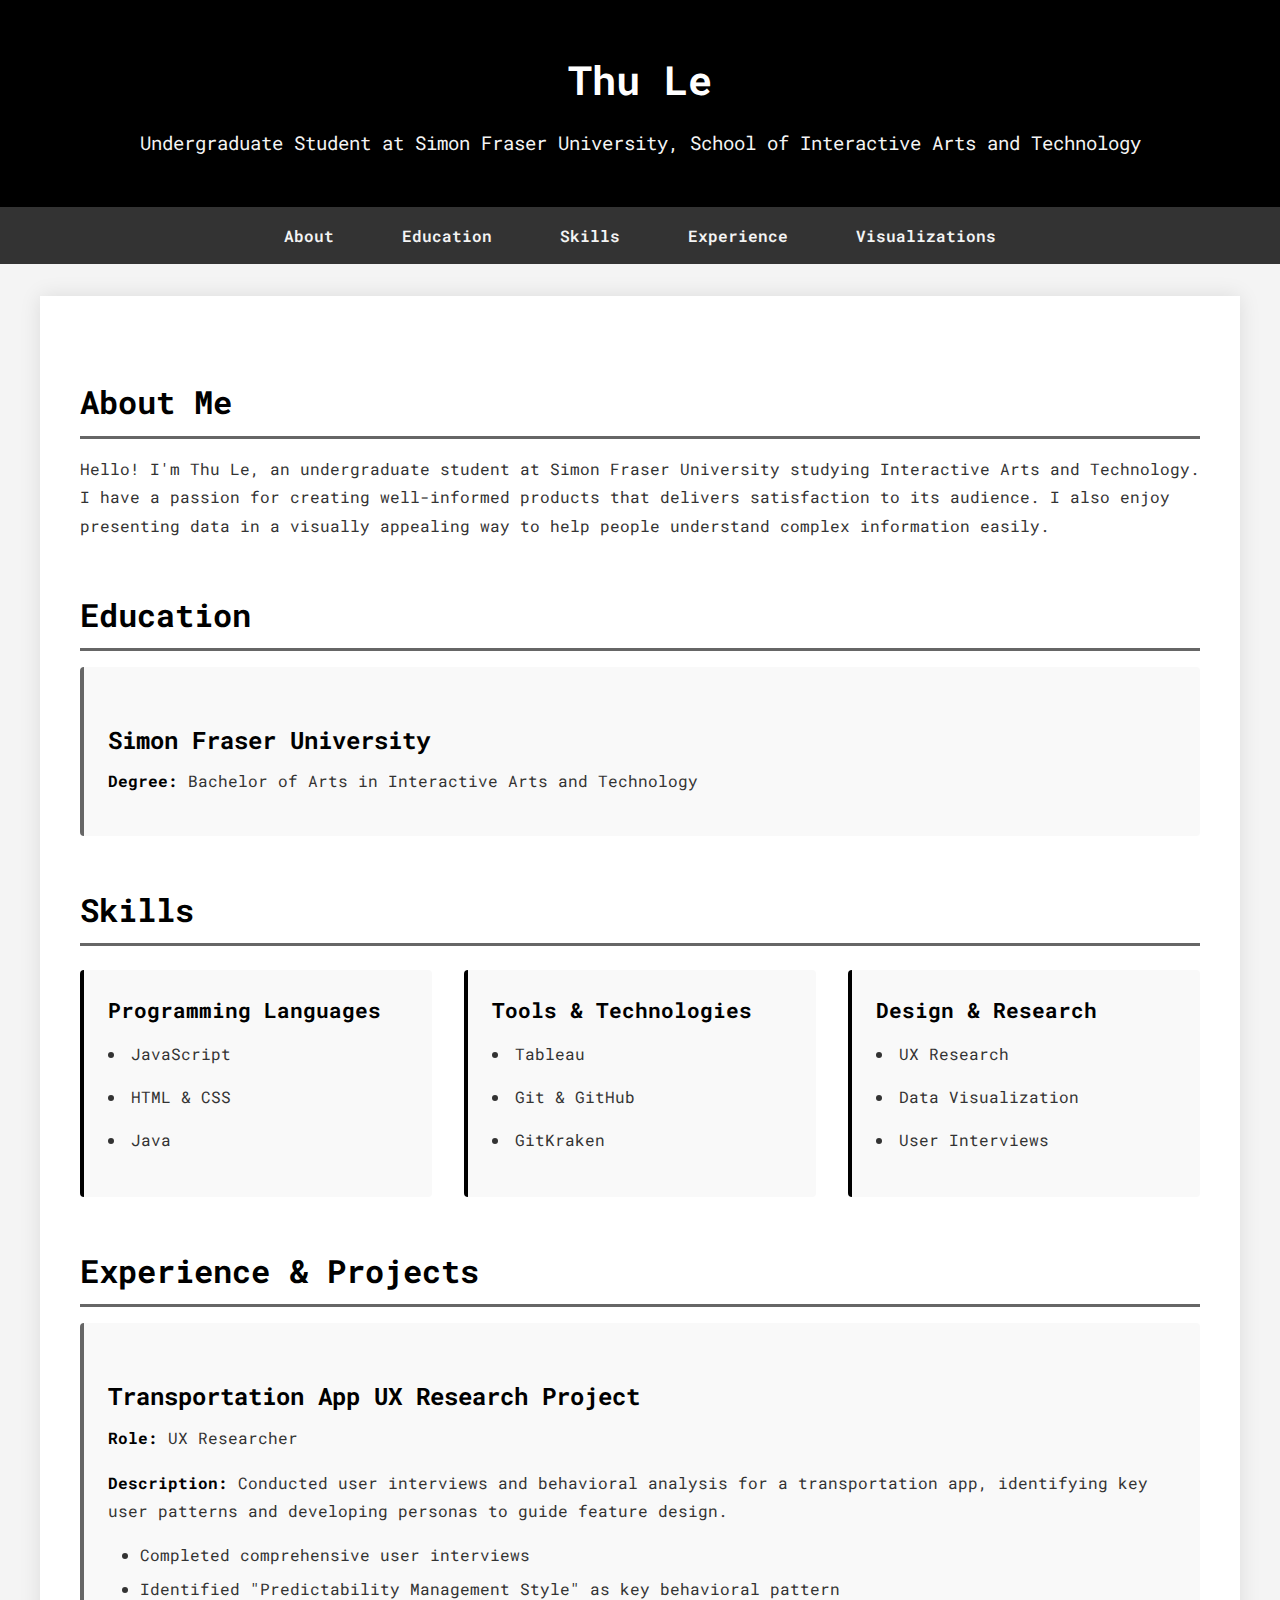
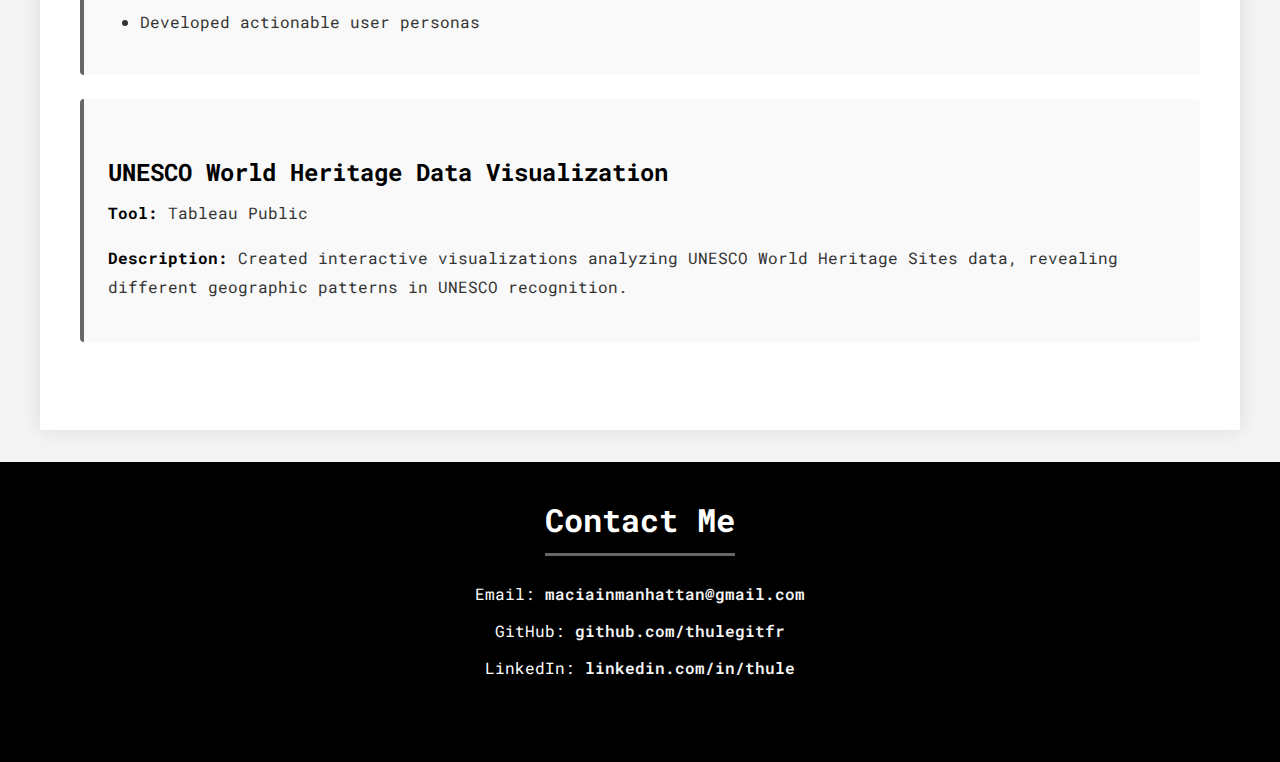
<file: index.html>
<!DOCTYPE html>
<html lang="en">
<head>
    <meta charset="UTF-8">
    <meta name="viewport" content="width=device-width, initial-scale=1.0">
    <title>Your Name - Personal Website</title>
    <link rel="stylesheet" href="style.css">
</head>
<body>
    <header>
        <h1>Thu Le</h1>
        <p>Undergraduate Student at Simon Fraser University, School of Interactive Arts and Technology</p>
    </header>
    
    <!--Navigation -->
    <nav>
        <ul>
            <li><a href="#about">About</a></li>
            <li><a href="#education">Education</a></li>
            <li><a href="#skills">Skills</a></li>
            <li><a href="#experience">Experience</a></li>
            <li><a href="a3/visualizations.html">Visualizations</a></li>
        </ul>
    </nav>
    <main>
        <section id="about">
            <h2>About Me</h2>
            <p>Hello! I'm Thu Le, an undergraduate student at Simon Fraser University studying Interactive Arts and Technology. 
                I have a passion for creating well-informed products that delivers satisfaction to its audience.
                I also enjoy presenting data in a visually appealing way to help people understand complex information easily.
            </p>
        </section>

        <section id="education">
    <h2>Education</h2>
    <div class="education-item">
        <h3>Simon Fraser University</h3>
        <p><strong>Degree:</strong> Bachelor of Arts in Interactive Arts and Technology</p>
    </div>
</section>

        <section id="skills">
            <h2>Skills</h2>
            <div class="skills-container">
                <div class="skill-category">
                    <h3>Programming Languages</h3>
                    <ul>
                        <li>JavaScript</li>
                        <li>HTML & CSS</li>
                        <li>Java</li>
                    </ul>
                </div>
                <div class="skill-category">
                    <h3>Tools & Technologies</h3>
                    <ul>
                        <li>Tableau</li>
                        <li>Git & GitHub</li>
                        <li>GitKraken</li>
                    </ul>
                </div>
                <div class="skill-category">
                    <h3>Design & Research</h3>
                    <ul>
                        <li>UX Research</li>
                        <li>Data Visualization</li>
                        <li>User Interviews</li>
                    </ul>
                </div>
            </div>
        </section>

        <section id="experience">
            <h2>Experience & Projects</h2>
            
            <div class="experience-item">
                <h3>Transportation App UX Research Project</h3>
                <p><strong>Role:</strong> UX Researcher</p>
                <p><strong>Description:</strong> Conducted user interviews and behavioral analysis for a transportation app, identifying key user patterns and developing personas to guide feature design.</p>
                <ul>
                    <li>Completed comprehensive user interviews</li>
                    <li>Identified "Predictability Management Style" as key behavioral pattern</li>
                    <li>Developed actionable user personas</li>
                </ul>
            </div>

            <div class="experience-item">
                <h3>UNESCO World Heritage Data Visualization</h3>
                <p><strong>Tool:</strong> Tableau Public</p>
                <p><strong>Description:</strong> Created interactive visualizations analyzing UNESCO World Heritage Sites data, revealing different geographic patterns in UNESCO recognition.</p>
            </div>
        </section>
    </main>
    <script src="main.js"></script>
    <footer>
        <section id="contact">
            <h2>Contact Me</h2>
            <p>Email: <a href="mailto:maciainmanhattan@gmail.com">maciainmanhattan@gmail.com</a></p>
            <p>GitHub: <a href="https://github.com/thulegitfr" target="_blank">github.com/thulegitfr</a></p>
            <p>LinkedIn: <a href="https://linkedin.com/in/thule" target="_blank">linkedin.com/in/thule</a></p>
        </section>
    </footer>
</body>
</html>
</file>
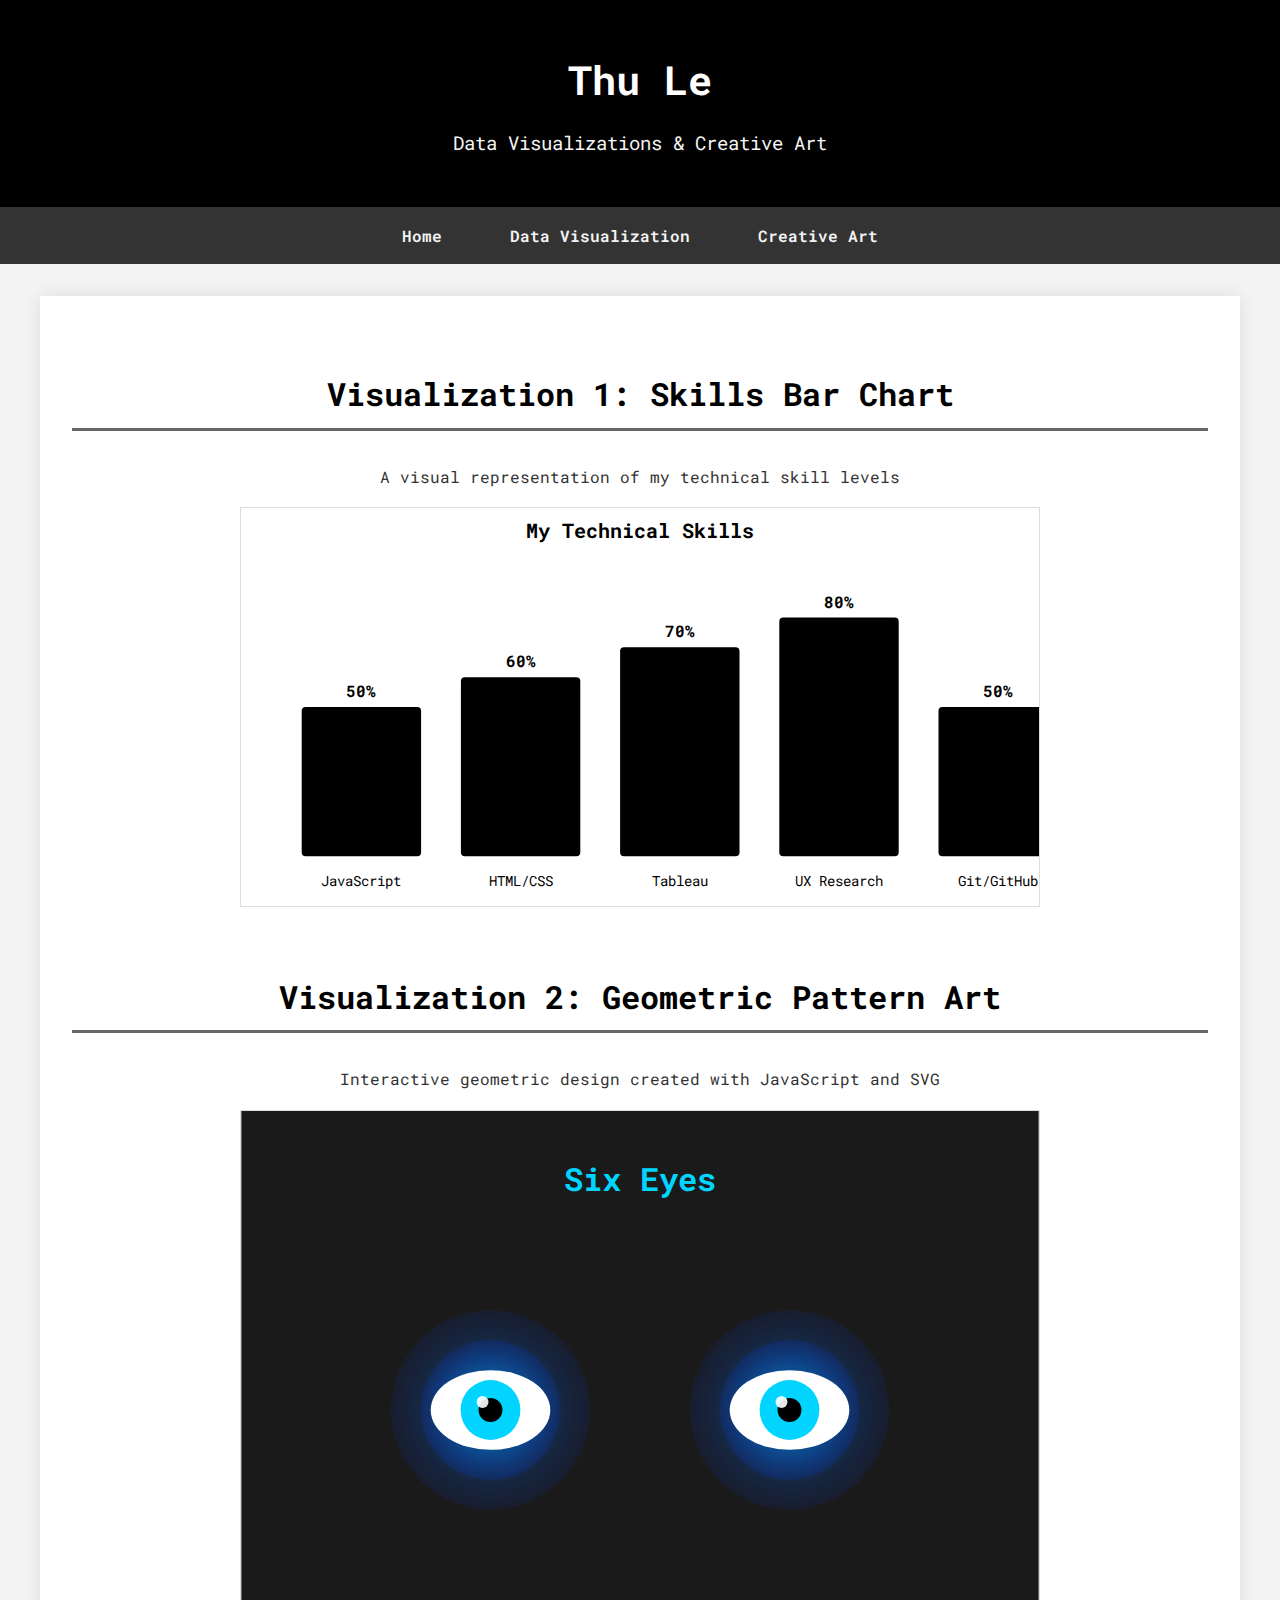
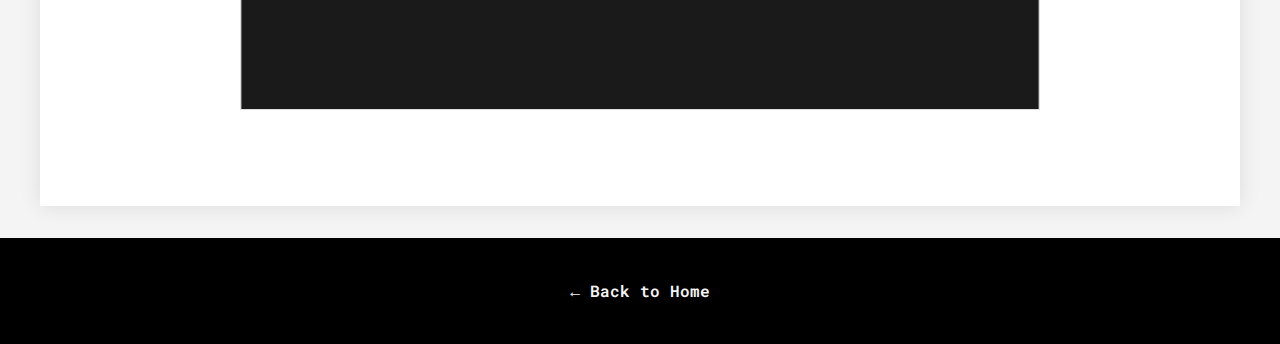
<file: visualizations.html>
<!DOCTYPE html>
<html lang="en">
<head>
    <meta charset="UTF-8">
    <meta name="viewport" content="width=device-width, initial-scale=1.0">
    <title>Visualizations - Thu Le</title>
    <link rel="stylesheet" href="style.css">
    <style>
        /* Additional styles for visualizations page */
        .viz-container {
            background-color: white;
            padding: 2rem;
            margin: 2rem auto;
            max-width: 1200px;
            box-shadow: 0 0 20px rgba(0, 0, 0, 0.1);
        }
        
        .viz-section {
            margin-bottom: 4rem;
        }
        
        .viz-section h2 {
            text-align: center;
            margin-bottom: 2rem;
        }
        
        svg {
            display: block;
            margin: 0 auto;
            border: 1px solid #ddd;
        }
    </style>
</head>
<body>
    <header>
        <h1>Thu Le</h1>
        <p>Data Visualizations & Creative Art</p>
    </header>

    <nav>
        <ul>
            <li><a href="index.html">Home</a></li>
            <li><a href="#viz1">Data Visualization</a></li>
            <li><a href="#viz2">Creative Art</a></li>
        </ul>
    </nav>

    <div class="viz-container">
        <!-- Visualization 1: Data Visualization -->
        <section id="viz1" class="viz-section">
            <h2>Visualization 1: Skills Bar Chart</h2>
            <p style="text-align: center; margin-bottom: 1rem;">
                A visual representation of my technical skill levels
            </p>
            <div id="barChart"></div>
        </section>

        <!-- Visualization 2: Creative SVG Art -->
        <section id="viz2" class="viz-section">
            <h2>Visualization 2: Geometric Pattern Art</h2>
            <p style="text-align: center; margin-bottom: 1rem;">
                Interactive geometric design created with JavaScript and SVG
            </p>
            <div id="creativeArt"></div>
        </section>
    </div>

    <footer>
        <p><a href="index.html">← Back to Home</a></p>
    </footer>

    <script src="vis.js"></script>
</body>
</html>
</file>
<file: style.css>
/*CSS for My Resume Website*/
@import url('https://fonts.googleapis.com/css2?family=Roboto+Mono:wght@400;700&display=swap');

/* Reset and body styling */
* {
    margin: 0;
    padding: 0;
    box-sizing: border-box;
}

body {
    font-family: 'Roboto Mono', monospace;
    margin: 0;
    padding: 0;
    background-color: #f4f4f4;
    color: #333;  
    line-height: 1.6;
}


/* Header styling */
header {
    background-color: #000000;
    color: white;
    padding: 3rem 2rem; 
    text-align: center; 
}

header h1 {
    font-family: 'Roboto Mono', monospace;
    font-weight: 700;
    font-size: 2.5em;
    color: white;
    margin-bottom: 1rem;
}

header p {
    font-size: 1.2rem;
    font-weight: 400;
    color: #f4f4f4;
}

/* Heading styles */
h2 {
    font-family: 'Roboto Mono', monospace;
    font-weight: 700;
    font-size: 2em;
    color: #000000;
    margin-top: 2.5rem;
    margin-bottom: 1rem;
    padding-bottom: 0.5rem;
    border-bottom: 3px solid #666;
}

h3 {
    font-family: 'Roboto Mono', monospace;
    font-weight: 700;
    font-size: 1.5em;
    color: #000000;
    margin-top: 1.875rem;
    margin-bottom: 0.5rem;
}

h4 {
    font-family: 'Roboto Mono', monospace;
    font-size: 1.1em;
    color: #000000;
    font-weight: 600;
    margin-top: 1.25rem;
}

/* Navigation styling */
nav {
    background-color: #333;
    padding: 1rem;
    position: sticky;
    top: 0;
    z-index: 100;
}

nav ul {
    list-style: none;
    display: flex;
    justify-content: center;
    flex-wrap: wrap;
    gap: 2rem;
    margin: 0;
    padding: 0;
}

nav a {
    color: #f4f4f4;
    text-decoration: none;
    font-size: 1rem;
    font-weight: 600;
    transition: color 0.3s ease;
    padding: 0.5rem 1rem;
    border: 2px solid transparent;
}

nav a:hover {
    color: #ffffff;
    border-bottom: 2px solid #ffffff;
}
nav a.active {
    border-bottom: 2px solid #ffffff;
    color: #ffffff;
}

/* Main content area */
main {
    max-width: 1200px;
    margin: 2rem auto;
    background-color: white;
    padding: 2.5rem;
    box-shadow: 0 0 20px rgba(0, 0, 0, 0.1);
}

/* Section styling */
section {
    margin-bottom: 3rem;
}

section p {
    margin-bottom: 1rem;
    line-height: 1.8;
}

section ul {
    margin-top: 0.5rem;
    margin-bottom: 1rem;
}

section li {
    margin-bottom: 0.5rem;
}

/* Skills section layout */
.skills-container {
    display: grid;
    grid-template-columns: repeat(auto-fit, minmax(250px, 1fr));
    gap: 2rem;
    margin-top: 1.5rem;
}

.skill-category {
    background-color: #f9f9f9;
    padding: 1.5rem;
    border-radius: 4px;
    border-left: 4px solid #000000;
}

.skill-category h3 {
    margin-top: 0;
    font-size: 1.3em;
}

.skill-category ul {
    list-style-position: inside;
    padding-left: 0;
}

.skill-category li {
    padding: 0.3rem 0;
}

/* Experience and Education items */
.experience-item,
.education-item {
    background-color: #f9f9f9;
    padding: 1.5rem;
    margin-bottom: 1.5rem;
    border-radius: 4px;
    border-left: 4px solid #666;
}

.experience-item strong,
.education-item strong {
    color: #000000;
    font-weight: 700;
}

.experience-item ul,
.education-item ul {
    margin-top: 1rem;
    padding-left: 2rem;
}

.experience-item li,
.education-item li {
    margin-bottom: 0.5rem;
}

/* Footer styling */
footer {
    background-color: #000000;
    color: white;
    text-align: center;
    padding: 2rem 1rem;
    margin-top: 2rem;
}

footer h2 {
    color: white;
    border-bottom: 3px solid #666;
    display: inline-block;
    padding-bottom: 0.5rem;
    margin-top: 0;
}

footer p {
    margin: 0.5rem 0;
}

footer a {
    color: #f4f4f4;
    text-decoration: none;
    font-weight: 600;
}

footer a:hover {
    color: #ffffff;
    text-decoration: underline;
}

/* Responsive design for tablets */
@media (max-width: 768px) {
    body {
        padding: 0;
    }
    
    header h1 {
        font-size: 2rem;
    }
    
    nav ul {
        flex-direction: column;
        gap: 0.5rem;
        align-items: center;
    }
    
    nav a {
        display: block;
        width: 100%;
        text-align: center;
    }
    
    main {
        margin: 1rem;
        padding: 1.5rem;
    }
    
    h2 {
        font-size: 1.5em;
        margin-top: 1.5rem;
    }
    
    h3 {
        font-size: 1.3em;
    }
    
    .skills-container {
        grid-template-columns: 1fr;
    }
}

/* Responsive design for mobile */
@media (max-width: 480px) {
    header h1 {
        font-size: 1.5rem;
    }
    
    main {
        padding: 1rem;
    }
    
    h2 {
        font-size: 1.3em;
    }
    
    h3 {
        font-size: 1.1em;
    }
}

/* Scroll to top button */
#scrollToTop {
    position: fixed;
    bottom: 2rem;
    right: 2rem;
    background-color: #000000;
    color: white;
    border: none;
    border-radius: 50%;
    width: 3rem;
    height: 3rem;
    font-size: 1.5rem;
    cursor: pointer;
    z-index: 1000;
    transition: all 0.3s ease;
}

#scrollToTop:hover {
    background-color: #333;
    transform: translateY(-3px);
}
</file>
